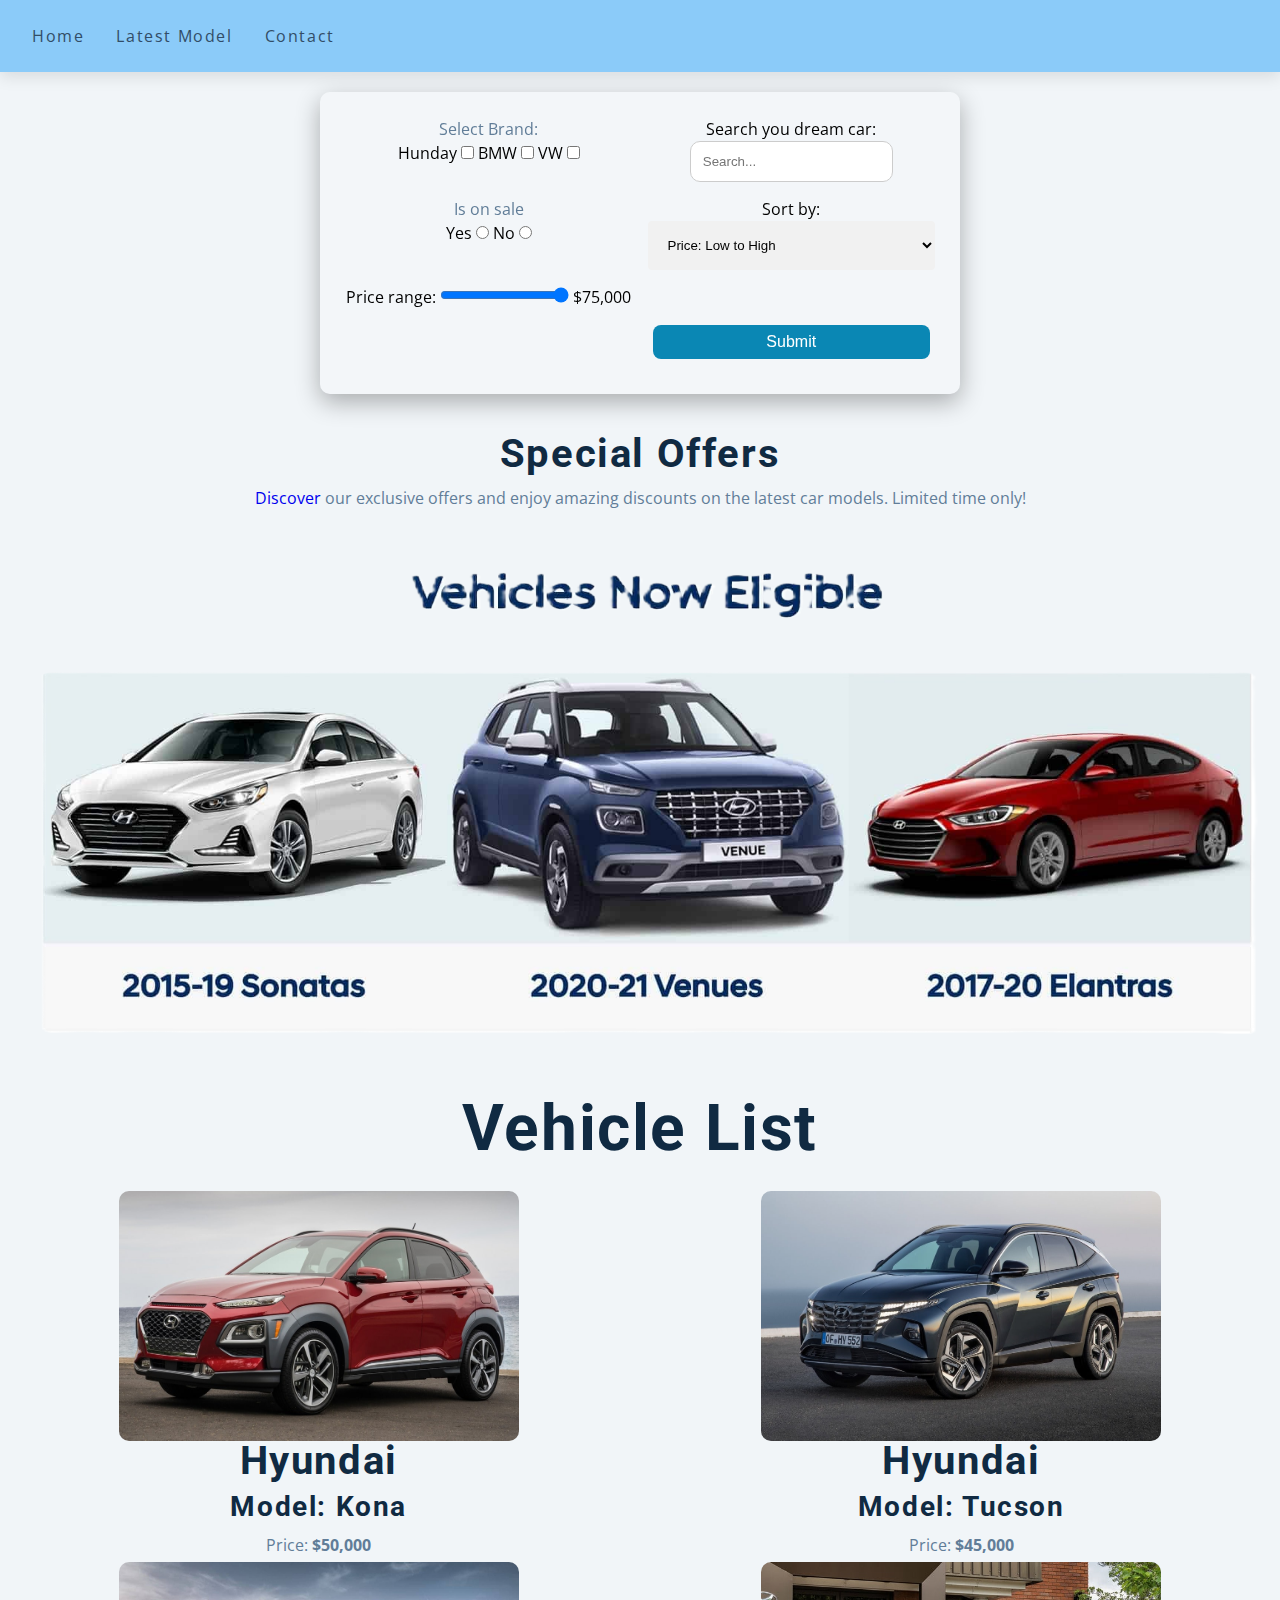
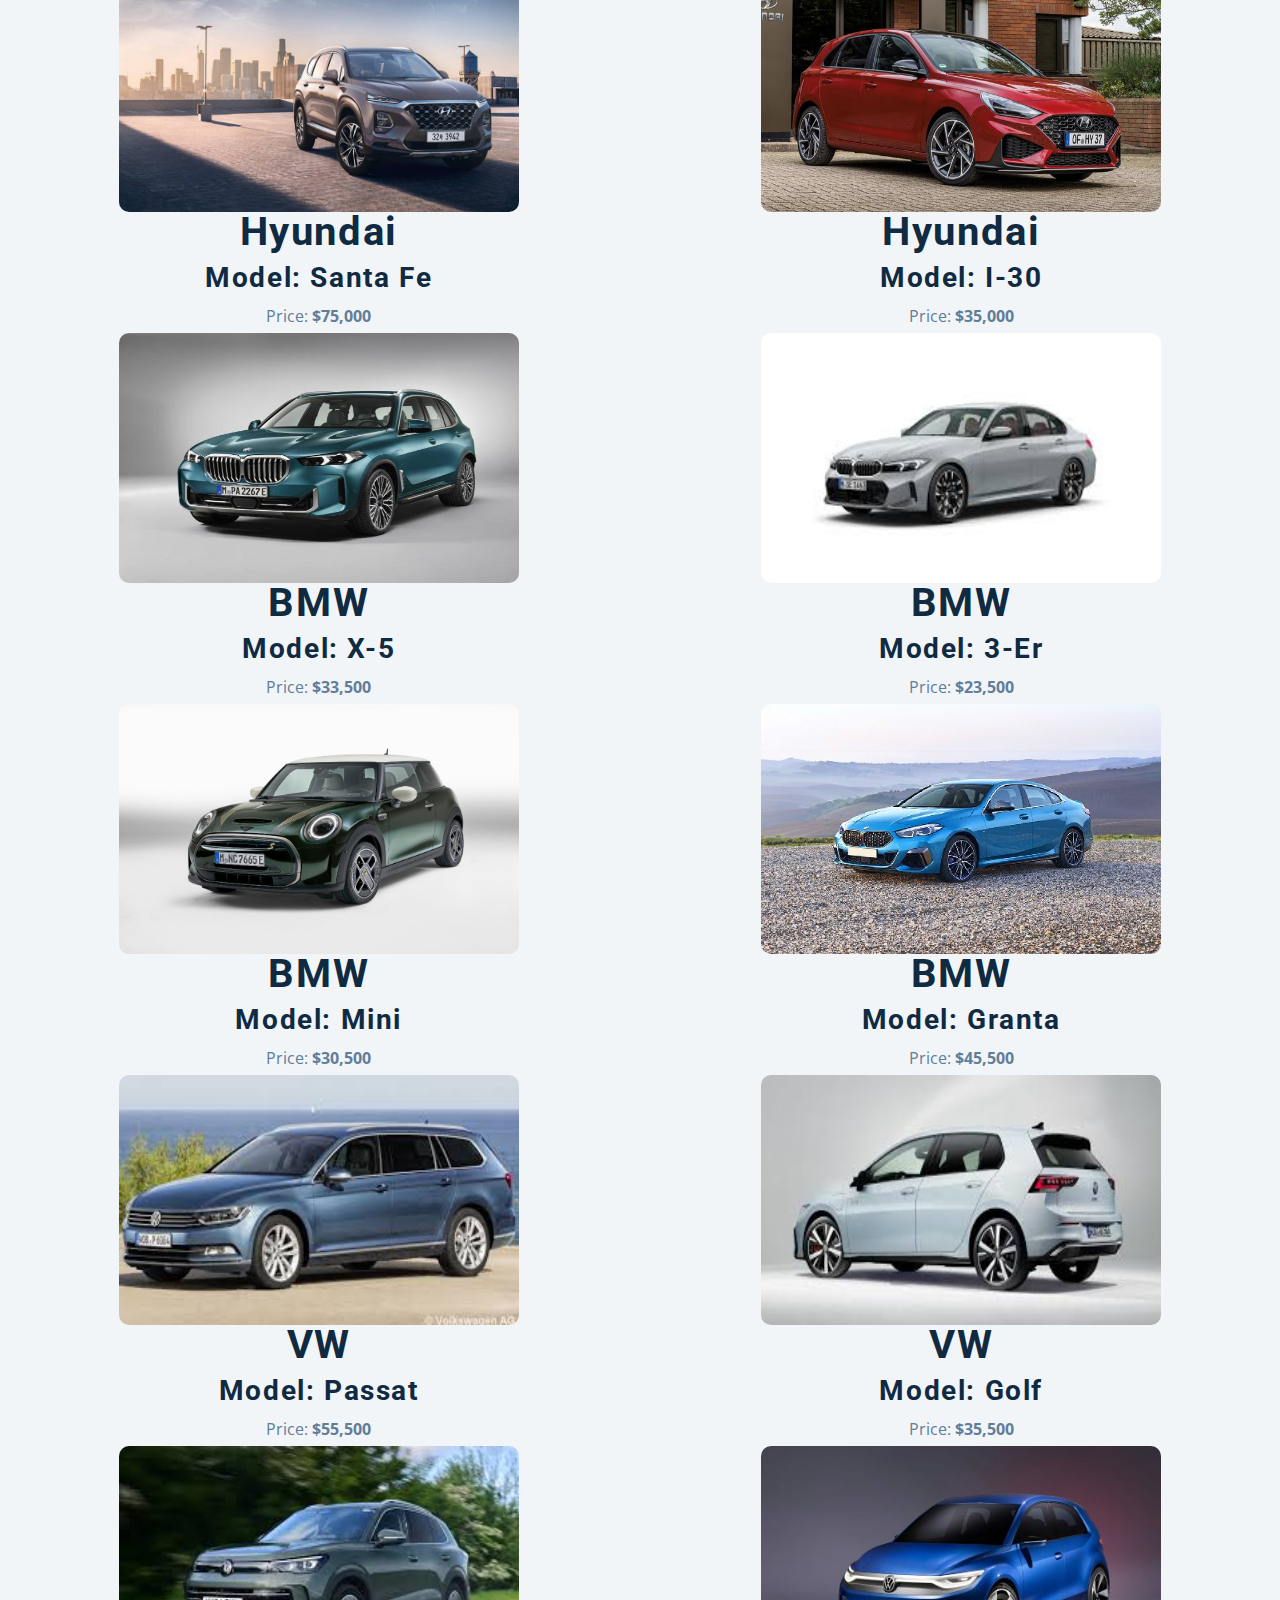
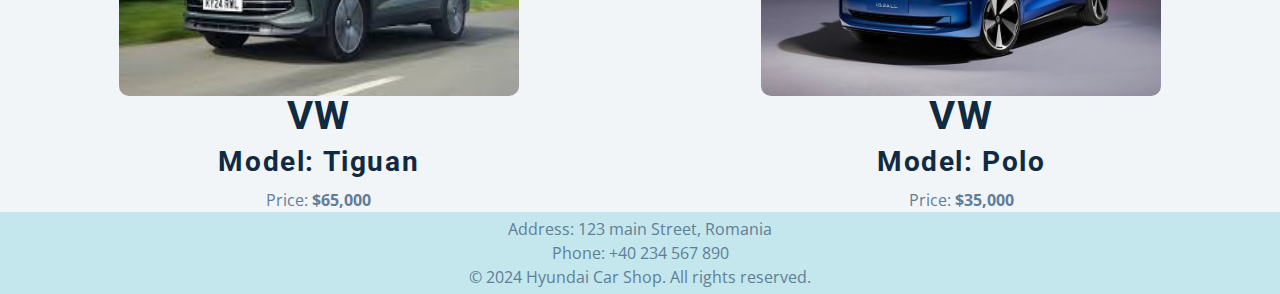
<file: index.html>
<!DOCTYPE html>
<html lang="en">
  <head>
    <meta charset="UTF-8" />
    <meta name="viewport" content="width=device-width, initial-scale=1.0" />
    <title>Homepage - Hyundai Car Shop</title>
    <link rel="stylesheet" href="style.css" />
  </head>
  <body>
    <header>
      <nav class="navbar">
        <ul class="links">
          <li><a href="./index.html">Home</a></li>
          <li><a href="./latest-model/latest-model.html">Latest Model</a></li>
          <li><a href="./contact/contact.html">Contact</a></li>
        </ul>
      </nav>
    </header>

    <div class="filter-container">
      <form id="filterForm" class="filter-form">
        <div class="select-brand-container">
          <p>Select Brand:</p>
          <label for="hunday">Hunday</label>
          <input type="checkbox" id="hunday" name="brand" value="Hunday" />
          <label for="bmw">BMW</label>
          <input type="checkbox" id="bmw" name="brand" value="Bmw" />
          <label for="vw">VW</label>
          <input type="checkbox" id="vw" name="brand" value="Vw" />
        </div>

        <div class="search-input">
          <label for="searchCar">Search you dream car: </label>
          <input
            type="text"
            name="search"
            id="searchCar"
            placeholder="Search..."
            class="search"
          />
        </div>

        <div class="sale-container">
          <p>Is on sale</p>
          <label for="true">Yes</label>
          <input type="radio" name="sale" value="true" class="isOnSale" />
          <label for="false">No</label>
          <input type="radio" name="sale" value="false" class="isOnSale" />
        </div>

        <div const="sort-container">
          <label for="sort-options">Sort by:</label>
          <select id="sort-options" name="sortOptions" class="sort-options">
            <option value="price-asc">Price: Low to High</option>
            <option value="price-desc">Price: High to Low</option>
            <option value="alphabetic-asc">Alphabetic: A to Z</option>
            <option value="alphabetic-desc">Alphabetic: Z to A</option>
          </select>
        </div>

        <div class="price-container">
          <label for="price-slider">Price range:</label>
          <input
            type="range"
            id="price-slider"
            name="price"
            min="0"
            max="0"
            step="1000"
            value="50000"
            class="price-class"
          />
          <span id="price-value"></span>
        </div>

        <input class="search-btn" id="searchBtn" type="submit" value="Submit" />
      </form>
    </div>
    <section class="special-offer-container">
      <h2>Special Offers</h2>
      <p>
        <a href="./latest-model/index.html">Discover</a> our exclusive offers
        and enjoy amazing discounts on the latest car models. Limited time only!
      </p>
      <img
        src="./assets/hyundai-offer.png"
        alt="Hyundai Offers"
        height="100%"
        width="100%"
      />
    </section>
    <section class="vehicles-container">
      <h1>Vehicle List</h1>
      <div id="vehicle-list" class="vehicle-list"></div>
    </section>
    <footer>
      <p>Address: 123 main Street, Romania</p>
      <p>Phone: +40 234 567 890</p>
      <p>&copy; 2024 Hyundai Car Shop. All rights reserved.</p>
    </footer>
  </body>

  <script type="module" src="./script/main.js"></script>
</html>
</file>
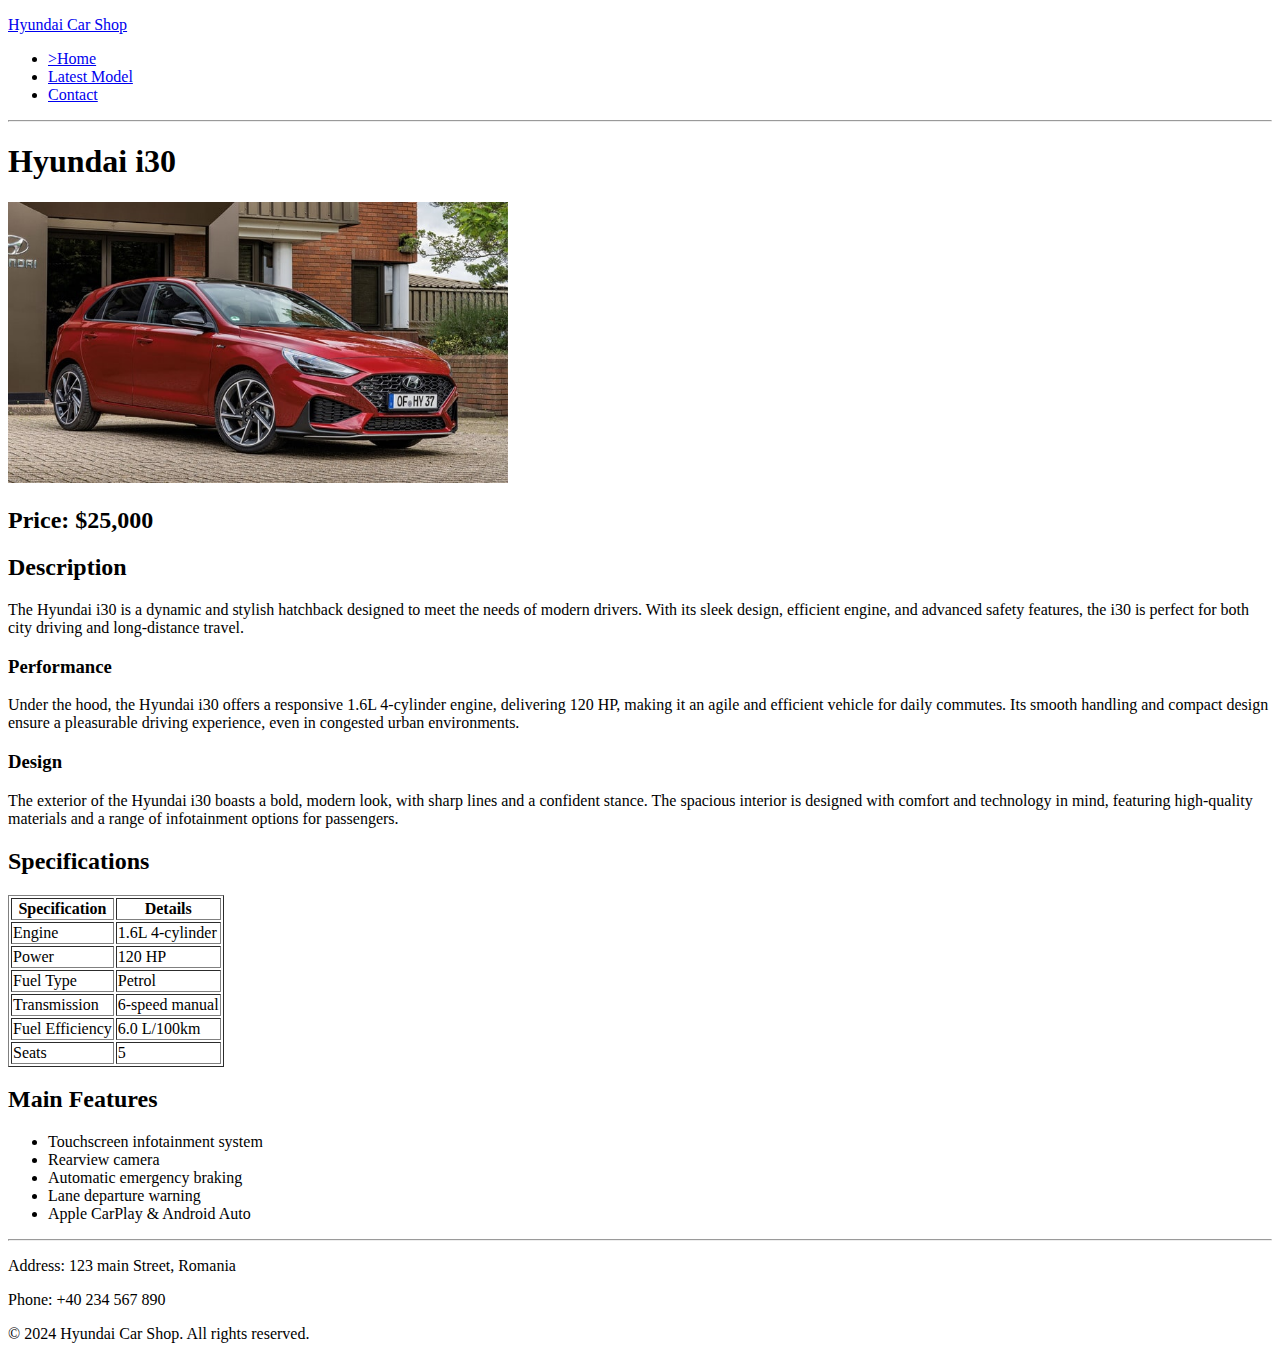
<file: latest-model/index.html>
<!DOCTYPE html>
<html lang="en">
  <head>
    <meta charset="UTF-8" />
    <meta name="viewport" content="width=device-width, initial-scale=1.0" />
    <title>Hyundai i30 - Details</title>
  </head>
  <body>
    <header>
      <p><a href="/contact">Hyundai Car Shop</a></p>
      <nav>
        <ul>
          <li><a href="../index.html"><div>>Home</div</a></li>
          <li><a href="index.html">Latest Model</a></li>
          <li><a href="../contact/index.html">Contact</a></li>
        </ul>
        <hr />
      </nav>
    </header>

    <main>
      <section class="vehicle-details-container">
        <h1>Hyundai i30</h1>

        <img src="../assets/hyundai-i30.jpg" alt="Hyundai i30" width="500" />

        <h2><strong>Price:</strong> $25,000</h2>

        <h2>Description</h2>
        <p>
          The Hyundai i30 is a dynamic and stylish hatchback designed to meet
          the needs of modern drivers. With its sleek design, efficient engine,
          and advanced safety features, the i30 is perfect for both city driving
          and long-distance travel.
        </p>

        <h3>Performance</h3>
        <p>
          Under the hood, the Hyundai i30 offers a responsive 1.6L 4-cylinder
          engine, delivering 120 HP, making it an agile and efficient vehicle
          for daily commutes. Its smooth handling and compact design ensure a
          pleasurable driving experience, even in congested urban environments.
        </p>

        <h3>Design</h3>
        <p>
          The exterior of the Hyundai i30 boasts a bold, modern look, with sharp
          lines and a confident stance. The spacious interior is designed with
          comfort and technology in mind, featuring high-quality materials and a
          range of infotainment options for passengers.
        </p>
      </section>
      <section class="specification-container">
        <h2>Specifications</h2>
        <table border="1">
          <tr>
            <th>Specification</th>
            <th>Details</th>
          </tr>
          <tr>
            <td>Engine</td>
            <td>1.6L 4-cylinder</td>
          </tr>
          <tr>
            <td>Power</td>
            <td>120 HP</td>
          </tr>
          <tr>
            <td>Fuel Type</td>
            <td>Petrol</td>
          </tr>
          <tr>
            <td>Transmission</td>
            <td>6-speed manual</td>
          </tr>
          <tr>
            <td>Fuel Efficiency</td>
            <td>6.0 L/100km</td>
          </tr>
          <tr>
            <td>Seats</td>
            <td>5</td>
          </tr>
        </table>
      </section>
      <section class="features-container">
        <h2>Main Features</h2>
        <ul>
          <li>Touchscreen infotainment system</li>
          <li>Rearview camera</li>
          <li>Automatic emergency braking</li>
          <li>Lane departure warning</li>
          <li>Apple CarPlay & Android Auto</li>
        </ul>
      </section>
    </main>

    <hr />
    <footer>
      <p>Address: 123 main Street, Romania</p>
      <p>Phone: +40 234 567 890</p>
      <p>&copy; 2024 Hyundai Car Shop. All rights reserved.</p>
    </footer>
  </body>
</html>
</file>
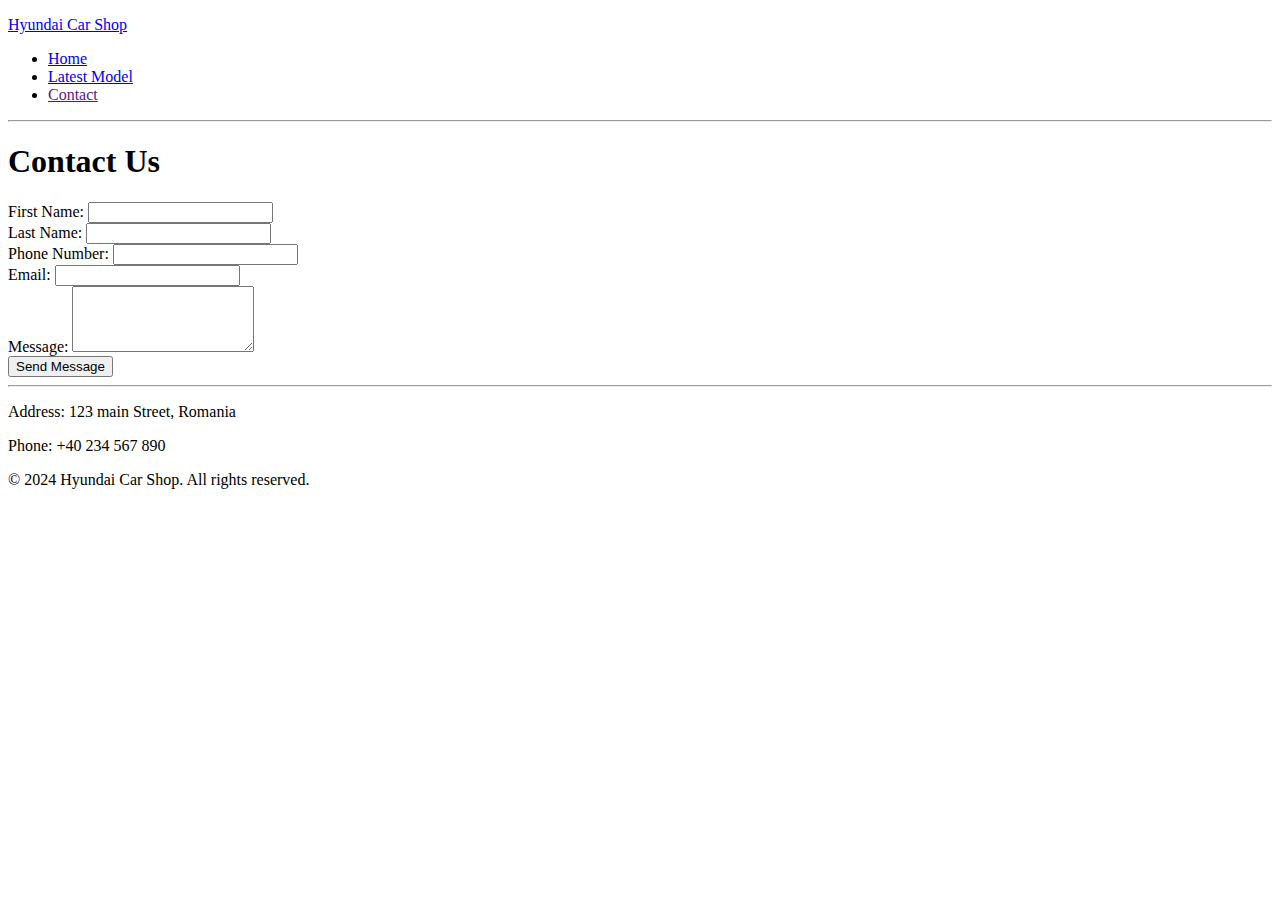
<file: contact/contact.html>
<!DOCTYPE html>
<html lang="en">
  <head>
    <meta charset="UTF-8" />
    <meta name="viewport" content="width=device-width, initial-scale=1.0" />
    <title>Contact - Hyundai Car Shop</title>
  </head>
  <body>
    <header>
      <p><a href="../index.html">Hyundai Car Shop</a></p>
      <nav>
        <ul>
          <li><a href="../index.html">Home</a></li>
          <li><a href="../latest-model/index.html">Latest Model</a></li>
          <li><a href="">Contact</a></li>
        </ul>
        <hr />
      </nav>
    </header>

    <main>
      <section class="contact-container">
        <h1>Contact Us</h1>
        <form action="#" method="post" class="contact-form">
          <div>
            <label for="first-name">First Name:</label>
            <input type="text" id="first-name" name="first-name" required />
          </div>

          <div>
            <label for="last-name">Last Name:</label>
            <input type="text" id="last-name" name="last-name" required />
          </div>

          <div>
            <label for="phone">Phone Number:</label>
            <input type="number" id="phone" name="phone" required />
          </div>

          <div>
            <label for="email">Email:</label>
            <input type="email" id="email" name="email" required />
          </div>

          <div>
            <label for="message">Message:</label>
            <textarea id="message" name="message" rows="4" required></textarea>
          </div>
          <button type="submit">Send Message</button>
        </form>
      </section>
    </main>

    <hr />
    <footer>
      <p>Address: 123 main Street, Romania</p>
      <p>Phone: +40 234 567 890</p>
      <p>&copy; 2024 Hyundai Car Shop. All rights reserved.</p>
    </footer>
  </body>
</html>
</file>
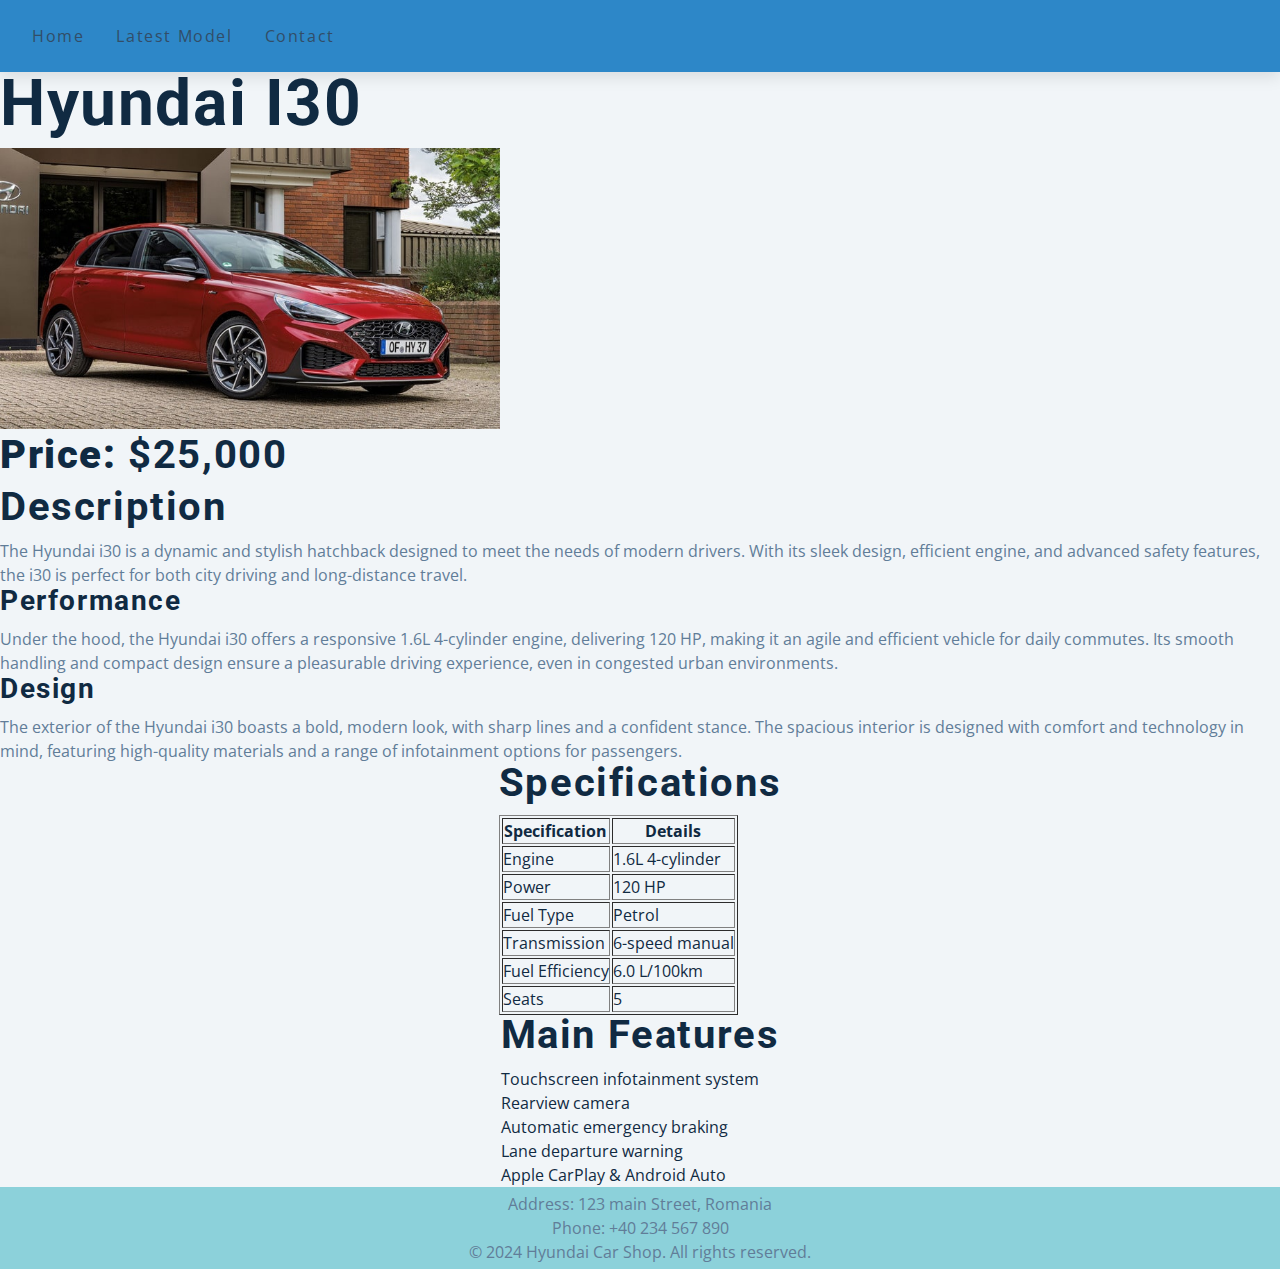
<file: latest-model/latest-model.html>
<!DOCTYPE html>
<html lang="en">
  <head>
    <meta charset="UTF-8" />
    <meta name="viewport" content="width=device-width, initial-scale=1.0" />
    <link rel="stylesheet" href="latest-model.css" />
    <title>Hyundai i30 - Details</title>
  </head>
  <body>
    <header>
      <nav class="navbar">
        <ul class="links">
          <li><a href="../index.html">Home</a></li>
          <li><a href="latest-model.html">Latest Model</a></li>
          <li><a href="../contact/contact.html">Contact</a></li>
        </ul>
      </nav>
    </header>

    <main>
      <section class="vehicle-details-container">
        <h1>Hyundai i30</h1>

        <img src="../assets/hyundai-i30.jpg" alt="Hyundai i30" width="500" />

        <h2><strong>Price:</strong> $25,000</h2>

        <h2>Description</h2>
        <p>
          The Hyundai i30 is a dynamic and stylish hatchback designed to meet
          the needs of modern drivers. With its sleek design, efficient engine,
          and advanced safety features, the i30 is perfect for both city driving
          and long-distance travel.
        </p>

        <h3>Performance</h3>
        <p>
          Under the hood, the Hyundai i30 offers a responsive 1.6L 4-cylinder
          engine, delivering 120 HP, making it an agile and efficient vehicle
          for daily commutes. Its smooth handling and compact design ensure a
          pleasurable driving experience, even in congested urban environments.
        </p>

        <h3>Design</h3>
        <p>
          The exterior of the Hyundai i30 boasts a bold, modern look, with sharp
          lines and a confident stance. The spacious interior is designed with
          comfort and technology in mind, featuring high-quality materials and a
          range of infotainment options for passengers.
        </p>
      </section>
      <section class="specification-container">
        <h2>Specifications</h2>
        <table border="1">
          <tr>
            <th>Specification</th>
            <th>Details</th>
          </tr>
          <tr>
            <td>Engine</td>
            <td>1.6L 4-cylinder</td>
          </tr>
          <tr>
            <td>Power</td>
            <td>120 HP</td>
          </tr>
          <tr>
            <td>Fuel Type</td>
            <td>Petrol</td>
          </tr>
          <tr>
            <td>Transmission</td>
            <td>6-speed manual</td>
          </tr>
          <tr>
            <td>Fuel Efficiency</td>
            <td>6.0 L/100km</td>
          </tr>
          <tr>
            <td>Seats</td>
            <td>5</td>
          </tr>
        </table>
      </section>
      <section class="features-container">
        <h2>Main Features</h2>
        <ul>
          <li>Touchscreen infotainment system</li>
          <li>Rearview camera</li>
          <li>Automatic emergency braking</li>
          <li>Lane departure warning</li>
          <li>Apple CarPlay & Android Auto</li>
        </ul>
      </section>
    </main>
    <footer>
      <p>Address: 123 main Street, Romania</p>
      <p>Phone: +40 234 567 890</p>
      <p>&copy; 2024 Hyundai Car Shop. All rights reserved.</p>
    </footer>
  </body>
</html>
</file>
<file: style.css>
/* Fonts */
@import url('https://fonts.googleapis.com/css?family=Open+Sans|Roboto:400,700&display=swap');

/* Variables */

:root {
  /* dark shades of primary color*/
  --clr-primary-1: hsl(205, 86%, 17%);
  --clr-primary-2: hsl(205, 77%, 27%);
  --clr-primary-3: hsl(205, 72%, 37%);
  --clr-primary-4: hsl(205, 63%, 48%);
  /* primary/main color */
  --clr-primary-5: hsl(205, 78%, 60%);
  /* lighter shades of primary color */
  --clr-primary-6: hsl(205, 89%, 70%);
  --clr-primary-7: hsl(205, 90%, 76%);
  --clr-primary-8: hsl(205, 86%, 81%);
  --clr-primary-9: hsl(205, 90%, 88%);
  --clr-primary-10: hsl(205, 100%, 96%);
  /* darkest grey - used for headings */
  --clr-grey-1: hsl(209, 61%, 16%);
  --clr-grey-2: hsl(211, 39%, 23%);
  --clr-grey-3: hsl(209, 34%, 30%);
  --clr-grey-4: hsl(209, 28%, 39%);
  /* grey used for paragraphs */
  --clr-grey-5: hsl(210, 22%, 49%);
  --clr-grey-6: hsl(209, 23%, 60%);
  --clr-grey-7: hsl(211, 27%, 70%);
  --clr-grey-8: hsl(210, 31%, 80%);
  --clr-grey-9: hsl(212, 33%, 89%);
  --clr-grey-10: hsl(210, 36%, 96%);
  --clr-white: #fff;
  --clr-red-dark: hsl(360, 67%, 44%);
  --clr-red-light: hsl(360, 71%, 66%);
  --clr-green-dark: hsl(125, 67%, 44%);
  --clr-green-light: hsl(125, 71%, 66%);
  --clr-black: #222;
  --ff-primary: 'Roboto', sans-serif;
  --ff-secondary: 'Open Sans', sans-serif;
  --transition: all 0.3s linear;
  --spacing: 0.1rem;
  --radius: 0.25rem;
  --light-shadow: 0 5px 15px rgba(0, 0, 0, 0.1);
  --dark-shadow: 0 5px 15px rgba(0, 0, 0, 0.2);
  --max-width: 1170px;
  --fixed-width: 620px;
}
/* Global*/

* {
  margin: 0;
  padding: 0;
  box-sizing: border-box;
}
body {
  font-family: var(--ff-secondary);
  background: var(--clr-grey-10);
  color: var(--clr-grey-1);
  line-height: 1.5;
  font-size: 14px;
}
ul {
  list-style-type: none;
}
a {
  text-decoration: none;
}
h1,
h2,
h3,
h4 {
  letter-spacing: var(--spacing);
  text-transform: capitalize;
  line-height: 1.25;
  margin-bottom: 0.75rem;
  font-family: var(--ff-primary);
}
h1 {
  font-size: 3rem;
}
h2 {
  font-size: 2rem;
}
h3 {
  font-size: 1.25rem;
}
h4 {
  font-size: 0.875rem;
}
p {
  color: var(--clr-grey-5);
}
@media screen and (min-width: 800px) {
  h1 {
    font-size: 4rem;
  }
  h2 {
    font-size: 2.5rem;
  }
  h3 {
    font-size: 1.75rem;
  }
  h4 {
    font-size: 1rem;
  }
  body {
    font-size: 1rem;
  }
  h1,
  h2,
  h3,
  h4 {
    line-height: 1;
  }
}
/*  global  */

.navbar {
  display: flex;
  align-items: center;
  justify-content: space-between;
  padding: 1rem;
  background: var(--clr-primary-7);
  box-shadow: var(--light-shadow);
}

.links {
  margin: 0;
  padding: 0;
  overflow: hidden;
}

.links li {
  float: left;
}

.links a {
  display: block;
  color: var(--clr-grey-3);
  font-size: 1rem;
  text-transform: capitalize;
  letter-spacing: var(--spacing);
  display: block;
  padding: 0.5rem 1rem;
  transition: var(--transition);
}
.links a:hover {
  background: var(--clr-primary-8);
  color: var(--clr-primary-5);
  padding-left: 1.5rem;
}

.special-offer-container {
  margin: 25px auto;
  padding-top: 15px;
  text-align: center;
}

.filter-container {
  display: flex;
  align-items: center;
  justify-content: space-around;
  margin: 20px auto;
  background: rgba(255, 255, 255, 0.15);
  backdrop-filter: blur(12px);
  border-radius: 10px;
  padding: 15px;
  width: 50%;
  text-align: center;
  color: hsl(0, 0%, 0%);
  box-shadow: 0 8px 25px rgba(0, 0, 0, 0.3);
  animation: fadeIn 1.2s ease-in-out;
}

.filter-form {
  padding: 10px;
  display: grid;
  grid-template-columns: repeat(2, 1fr);
  gap: 15px;
  place-content: center;
}

.sort-options {
  width: 100%;
  padding: 16px;
  border: none;
  border-radius: 4px;
  background-color: #f1f1f1;
}

#price-value.animate {
  animation: pop 0.3s ease;
}

@keyframes pop {
  0% {
    transform: scale(1);
  }
  50% {
    transform: scale(1.2);
  }
  100% {
    transform: scale(1);
  }
}

.vehicle-list {
  display: grid;
  grid-template-columns: repeat(2, 1fr);
  gap: 5px;
  place-content: center;
}
.vehicles-container > h1 {
  text-align: center;
  padding: 10px 0;
  margin-bottom: 20px;
}

.article {
  display: flex;
  flex-direction: column;
  align-items: center;
  justify-content: center;
}

.img-article {
  border-radius: 10px;
}

.search-btn {
  background-color: #0a87b4;
  border: none;
  border-radius: 8px;
  color: white;
  padding: 8px 16px;
  text-align: center;
  text-decoration: none;
  display: inline-block;
  font-size: 16px;
  margin: 40px 5px 10px 5px;
  cursor: pointer;
}
.search {
  padding: 12px;
  border: 1px solid #ccc;
  border-radius: 10px;
}

footer {
  width: 100%;
  background-color: rgb(195, 231, 236);
  padding: 5px 0;
  text-align: center;
}

@keyframes fadeIn {
  from {
    opacity: 0;
    transform: translateY(-30px);
  }

  to {
    opacity: 1;
    transform: translateY(0);
  }
}
</file>
<file: latest-model/latest-model.css>
/* Fonts */
@import url('https://fonts.googleapis.com/css?family=Open+Sans|Roboto:400,700&display=swap');

/* Variables */

:root {
  /* dark shades of primary color*/
  --clr-primary-1: hsl(205, 86%, 17%);
  --clr-primary-2: hsl(205, 77%, 27%);
  --clr-primary-3: hsl(205, 72%, 37%);
  --clr-primary-4: hsl(205, 63%, 48%);
  /* primary/main color */
  --clr-primary-5: hsl(205, 78%, 60%);
  /* lighter shades of primary color */
  --clr-primary-6: hsl(205, 89%, 70%);
  --clr-primary-7: hsl(205, 90%, 76%);
  --clr-primary-8: hsl(205, 86%, 81%);
  --clr-primary-9: hsl(205, 90%, 88%);
  --clr-primary-10: hsl(205, 100%, 96%);
  /* darkest grey - used for headings */
  --clr-grey-1: hsl(209, 61%, 16%);
  --clr-grey-2: hsl(211, 39%, 23%);
  --clr-grey-3: hsl(209, 34%, 30%);
  --clr-grey-4: hsl(209, 28%, 39%);
  /* grey used for paragraphs */
  --clr-grey-5: hsl(210, 22%, 49%);
  --clr-grey-6: hsl(209, 23%, 60%);
  --clr-grey-7: hsl(211, 27%, 70%);
  --clr-grey-8: hsl(210, 31%, 80%);
  --clr-grey-9: hsl(212, 33%, 89%);
  --clr-grey-10: hsl(210, 36%, 96%);
  --clr-white: #fff;
  --clr-red-dark: hsl(360, 67%, 44%);
  --clr-red-light: hsl(360, 71%, 66%);
  --clr-green-dark: hsl(125, 67%, 44%);
  --clr-green-light: hsl(125, 71%, 66%);
  --clr-black: #222;
  --ff-primary: 'Roboto', sans-serif;
  --ff-secondary: 'Open Sans', sans-serif;
  --transition: all 0.3s linear;
  --spacing: 0.1rem;
  --radius: 0.25rem;
  --light-shadow: 0 5px 15px rgba(0, 0, 0, 0.1);
  --dark-shadow: 0 5px 15px rgba(0, 0, 0, 0.2);
  --max-width: 1170px;
  --fixed-width: 620px;
}
/* Global*/

*,
::after,
::before {
  margin: 0;
  padding: 0;
  box-sizing: border-box;
}
body {
  font-family: var(--ff-secondary);
  background: var(--clr-grey-10);
  color: var(--clr-grey-1);
  line-height: 1.5;
  font-size: 0.875rem;
}
ul {
  list-style-type: none;
}
a {
  text-decoration: none;
}
h1,
h2,
h3,
h4 {
  letter-spacing: var(--spacing);
  text-transform: capitalize;
  line-height: 1.25;
  margin-bottom: 0.75rem;
  font-family: var(--ff-primary);
}
h1 {
  font-size: 3rem;
}
h2 {
  font-size: 2rem;
}
h3 {
  font-size: 1.25rem;
}
h4 {
  font-size: 0.875rem;
}
p {
  color: var(--clr-grey-5);
}
@media screen and (min-width: 800px) {
  h1 {
    font-size: 4rem;
  }
  h2 {
    font-size: 2.5rem;
  }
  h3 {
    font-size: 1.75rem;
  }
  h4 {
    font-size: 1rem;
  }
  body {
    font-size: 1rem;
  }
  h1,
  h2,
  h3,
  h4 {
    line-height: 1;
  }
}
/*  global  */

main {
  min-height: 100vh;
  display: grid;
  place-items: center;
}

.navbar {
  display: flex;
  align-items: center;
  justify-content: space-between;
  padding: 1rem;
  background: var(--clr-primary-4);
  box-shadow: var(--light-shadow);
}

.links {
  list-style-type: none;
  margin: 0;
  padding: 0;
  overflow: hidden;
}

.links li {
  float: left;
}

.links a {
  display: block;
  color: var(--clr-grey-3);
  font-size: 1rem;
  text-transform: capitalize;
  letter-spacing: var(--spacing);
  display: block;
  padding: 0.5rem 1rem;
  text-decoration: none;
  transition: var(--transition);
}
.links a:hover {
  background: var(--clr-primary-8);
  color: var(--clr-primary-5);
  padding-left: 1.5rem;
}

footer {
  width: 100%;
  background-color: rgb(140, 209, 218);
  padding: 5px 0;
  text-align: center;
}
</file>
